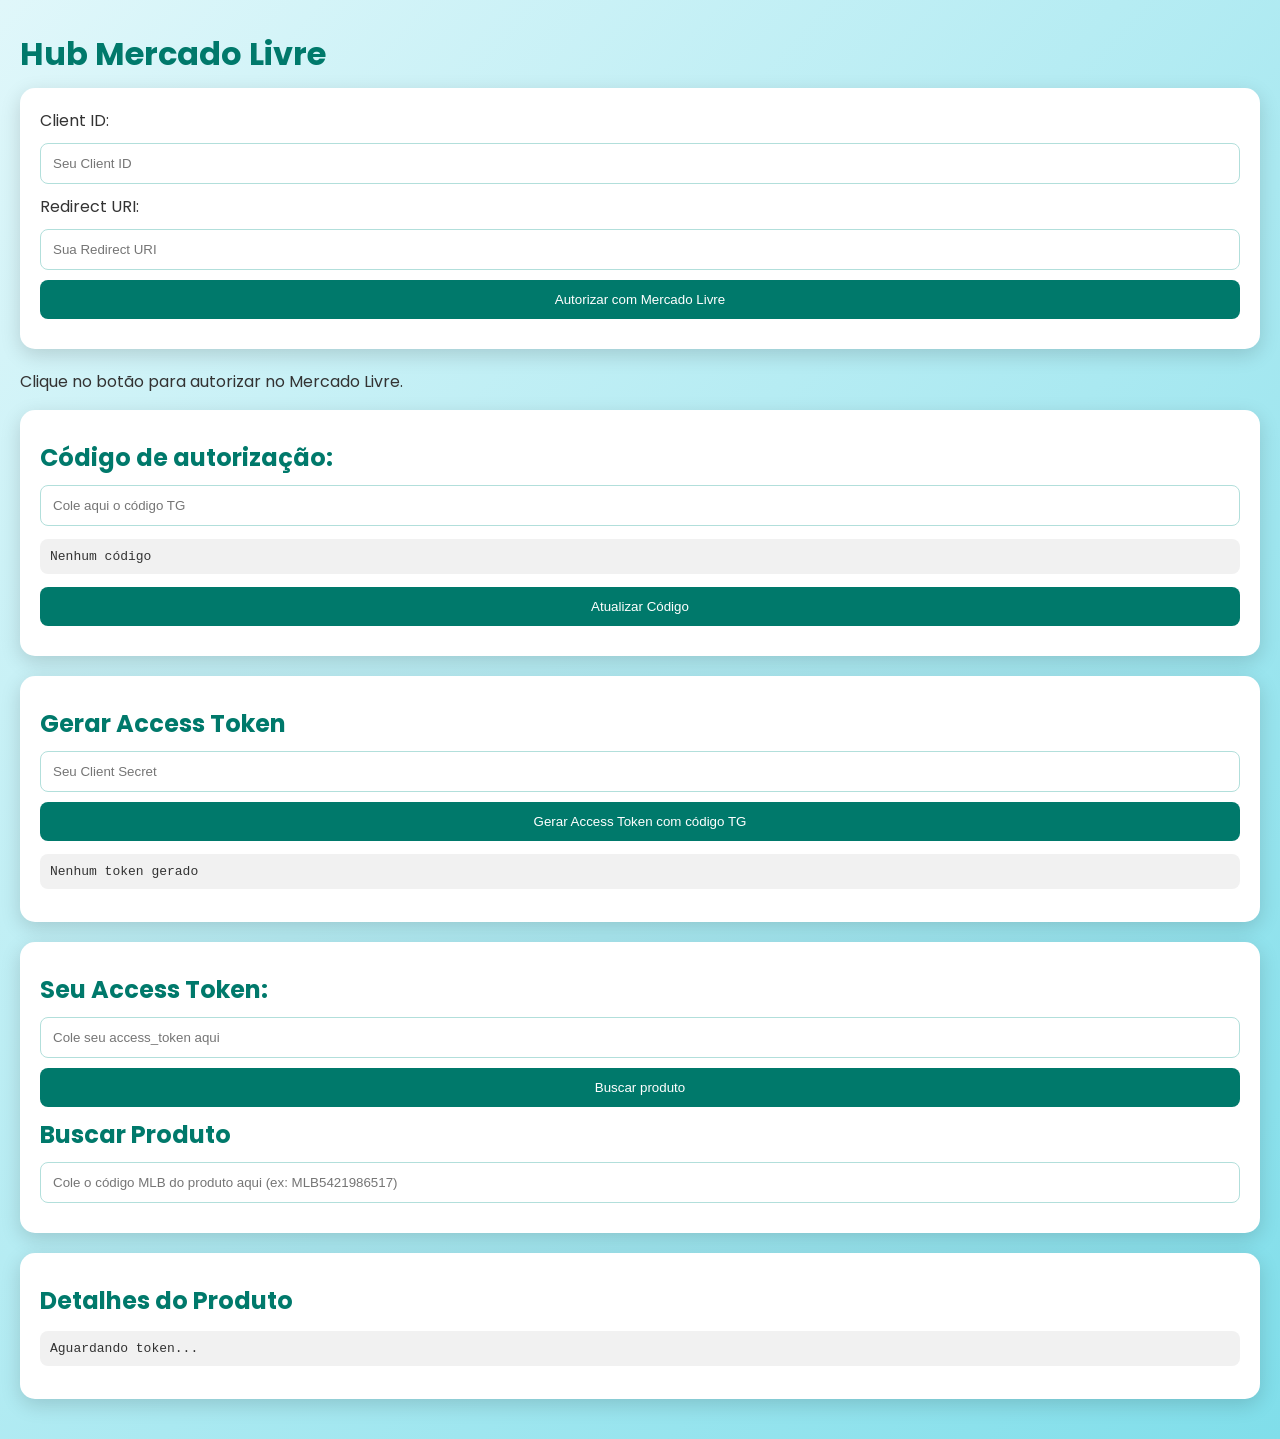
<file: index.html>
<!DOCTYPE html>
<html lang="pt-br">
<head>
  <meta charset="UTF-8" />
  <meta name="viewport" content="width=device-width, initial-scale=1.0" />
  <title>Hub Mercado Livre</title>
  <link href="https://fonts.googleapis.com/css2?family=Poppins:wght@400;700&display=swap" rel="stylesheet">
  <link rel="stylesheet" href="styles.css" />
</head>
<body>
  <h1>Hub Mercado Livre</h1>

  <div class="section">
    <label>Client ID:</label>
    <input type="text" id="clientIdInput" placeholder="Seu Client ID">
    <label>Redirect URI:</label>
    <input type="text" id="redirectUriInput" placeholder="Sua Redirect URI">
    <button onclick="iniciarLogin()">Autorizar com Mercado Livre</button>
  </div>

  <p id="mensagem">Clique no botão para autorizar no Mercado Livre.</p>

  <div class="section">
    <h2>Código de autorização:</h2>
    <input type="text" id="codeInput" placeholder="Cole aqui o código TG" />
    <pre id="code">Nenhum código</pre>
    <button onclick="atualizarCodigo()">Atualizar Código</button>
  </div>

  <div class="section">
    <h2>Gerar Access Token</h2>
    <input type="text" id="clientSecretInput" placeholder="Seu Client Secret">
    <button onclick="gerarToken()">Gerar Access Token com código TG</button>
    <pre id="tokenGerado">Nenhum token gerado</pre>
  </div>

  <div class="section">
    <h2>Seu Access Token:</h2>
    <input type="text" id="tokenInput" placeholder="Cole seu access_token aqui" />
    <button onclick="buscarProduto()">Buscar produto</button>

    <h2>Buscar Produto</h2>
    <input type="text" id="mlbInput" placeholder="Cole o código MLB do produto aqui (ex: MLB5421986517)" />
  </div>

  <div class="section">
    <h2>Detalhes do Produto</h2>
    <pre id="produto">Aguardando token...</pre>
  </div>

  <script src="script.js"></script>
</body>
</html>
</file>
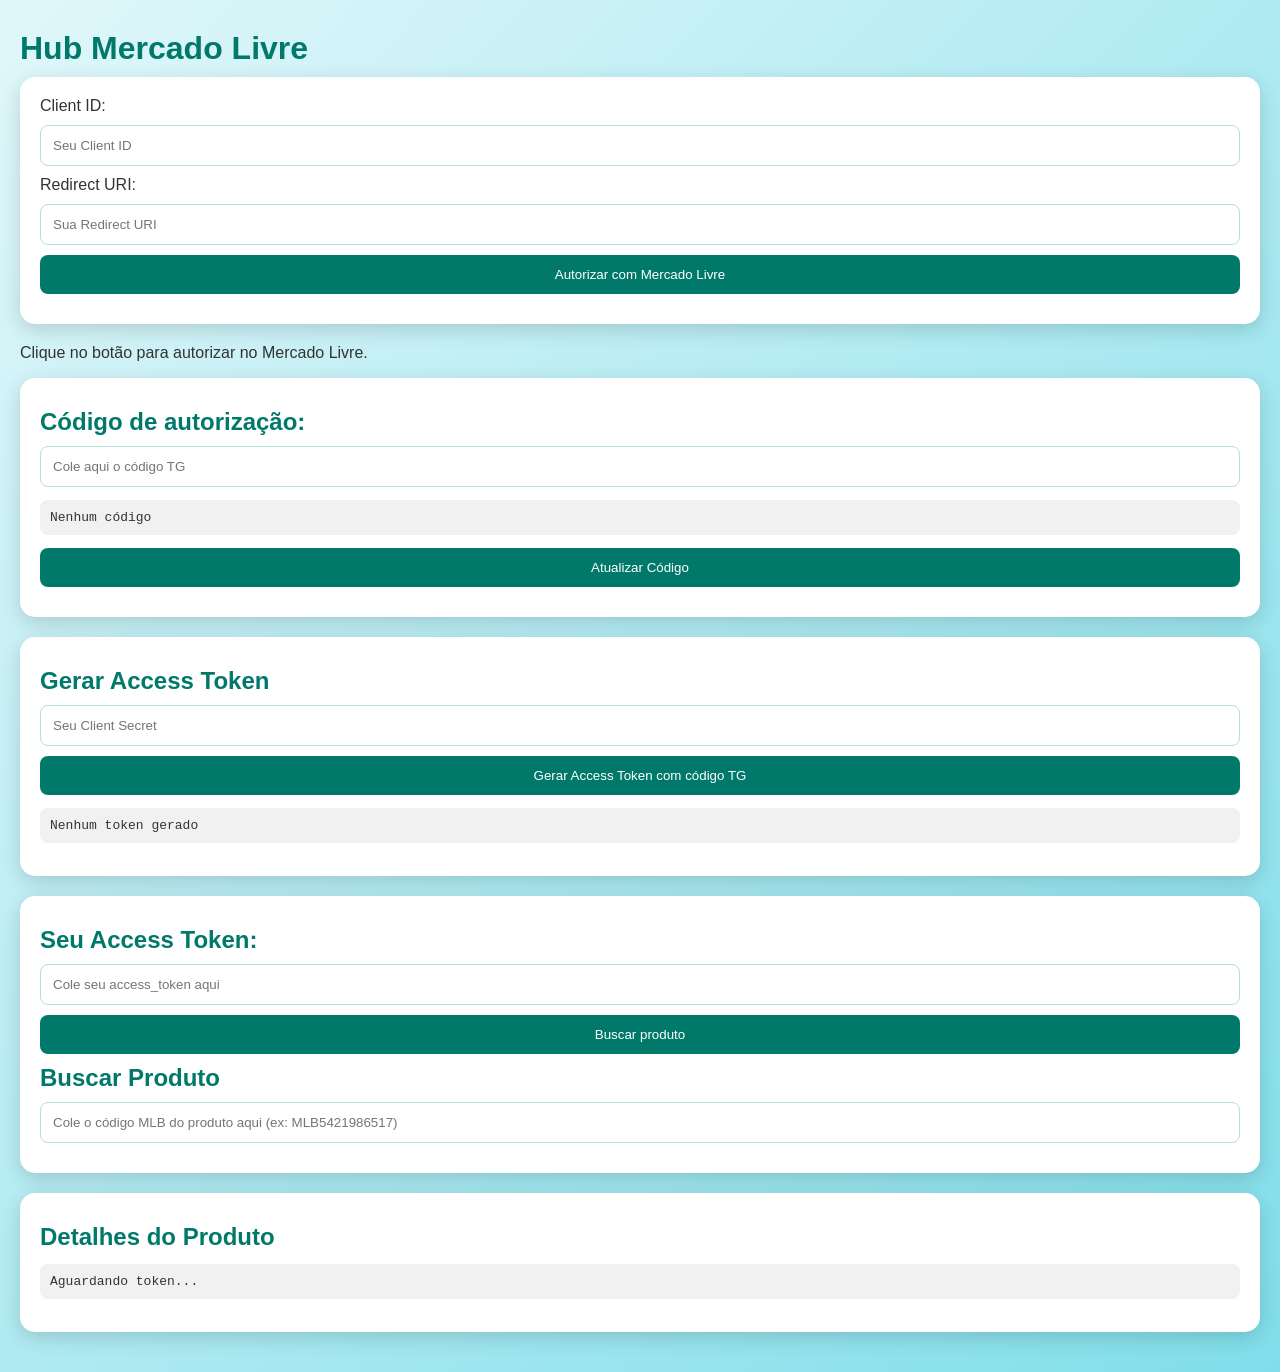
<file: hub mercadolivre.html>
<!DOCTYPE html>
<html lang="pt-br">
<head>
  <meta charset="UTF-8" />
  <meta name="viewport" content="width=device-width, initial-scale=1.0" />
  <title>Hub Mercado Livre</title>
  <link rel="stylesheet" href="styles.css" />
</head>
<body>
  <h1>Hub Mercado Livre</h1>

  <div class="section">
    <label>Client ID:</label>
    <input type="text" id="clientIdInput" placeholder="Seu Client ID">
    <label>Redirect URI:</label>
    <input type="text" id="redirectUriInput" placeholder="Sua Redirect URI">
    <button onclick="iniciarLogin()">Autorizar com Mercado Livre</button>
  </div>

  <p id="mensagem">Clique no botão para autorizar no Mercado Livre.</p>

  <div class="section">
    <h2>Código de autorização:</h2>
    <input type="text" id="codeInput" placeholder="Cole aqui o código TG" />
    <pre id="code">Nenhum código</pre>
    <button onclick="atualizarCodigo()">Atualizar Código</button>
  </div>

  <div class="section">
    <h2>Gerar Access Token</h2>
    <input type="text" id="clientSecretInput" placeholder="Seu Client Secret">
    <button onclick="gerarToken()">Gerar Access Token com código TG</button>
    <pre id="tokenGerado">Nenhum token gerado</pre>
  </div>

  <div class="section">
    <h2>Seu Access Token:</h2>
    <input type="text" id="tokenInput" placeholder="Cole seu access_token aqui" />
    <button onclick="buscarProduto()">Buscar produto</button>

    <h2>Buscar Produto</h2>
    <input type="text" id="mlbInput" placeholder="Cole o código MLB do produto aqui (ex: MLB5421986517)" />
  </div>

  <div class="section">
    <h2>Detalhes do Produto</h2>
    <pre id="produto">Aguardando token...</pre>
  </div>

  <script src="script.js"></script>
</body>
</html>
</file>
<file: styles.css>
/* Estilo do corpo da página */
body {
  font-family: 'Poppins', sans-serif; /* Fonte mais moderna */
  margin: 0;
  padding: 20px;
  background: linear-gradient(to bottom right, #e0f7fa, #80deea); /* Gradiente suave */
  color: #333;
  box-shadow: 0 4px 20px rgba(0, 0, 0, 0.1); /* Sombra sutil */
}

/* Estilo dos títulos */
h1, h2, h3 {
  color: #00796b; /* Cor vibrante para os títulos */
  margin: 10px 0;
  font-weight: 700; /* Negrito */
}

/* Estilo das seções */
.section {
  background: white;
  padding: 20px;
  margin-bottom: 20px;
  border-radius: 15px; /* Bordas arredondadas */
  box-shadow: 0 6px 20px rgba(0, 0, 0, 0.15); /* Sombra mais pronunciada */
}

/* Estilo dos inputs e botões */
input, button {
  display: block;
  margin: 10px 0;
  padding: 12px; /* Aumentando o padding */
  width: 100%;
  box-sizing: border-box;
  border: 1px solid #b2dfdb; /* Borda suave */
  border-radius: 8px; /* Bordas arredondadas */
  transition: border-color 0.3s; /* Transição suave para a borda */
}

/* Estilo dos botões */
button {
  background-color: #00796b; /* Cor vibrante para o botão */
  color: white;
  border: none;
  cursor: pointer;
  transition: background-color 0.3s, transform 0.2s; /* Transição suave */
}

/* Efeito de hover nos botões */
button:hover {
  background-color: #004d40; /* Cor mais escura ao passar o mouse */
  transform: scale(1.05); /* Efeito de aumento ao passar o mouse */
}

/* Estilo dos inputs ao focar */
input:focus {
  border-color: #00796b; /* Mudança de cor ao focar */
  outline: none; /* Remove o contorno padrão */
}

/* Estilo para pré-formatados */
pre {
  background: #f1f1f1;
  padding: 10px;
  border-radius: 8px; /* Bordas arredondadas */
  overflow: auto; /* Permite rolagem se necessário */
}
</file>
